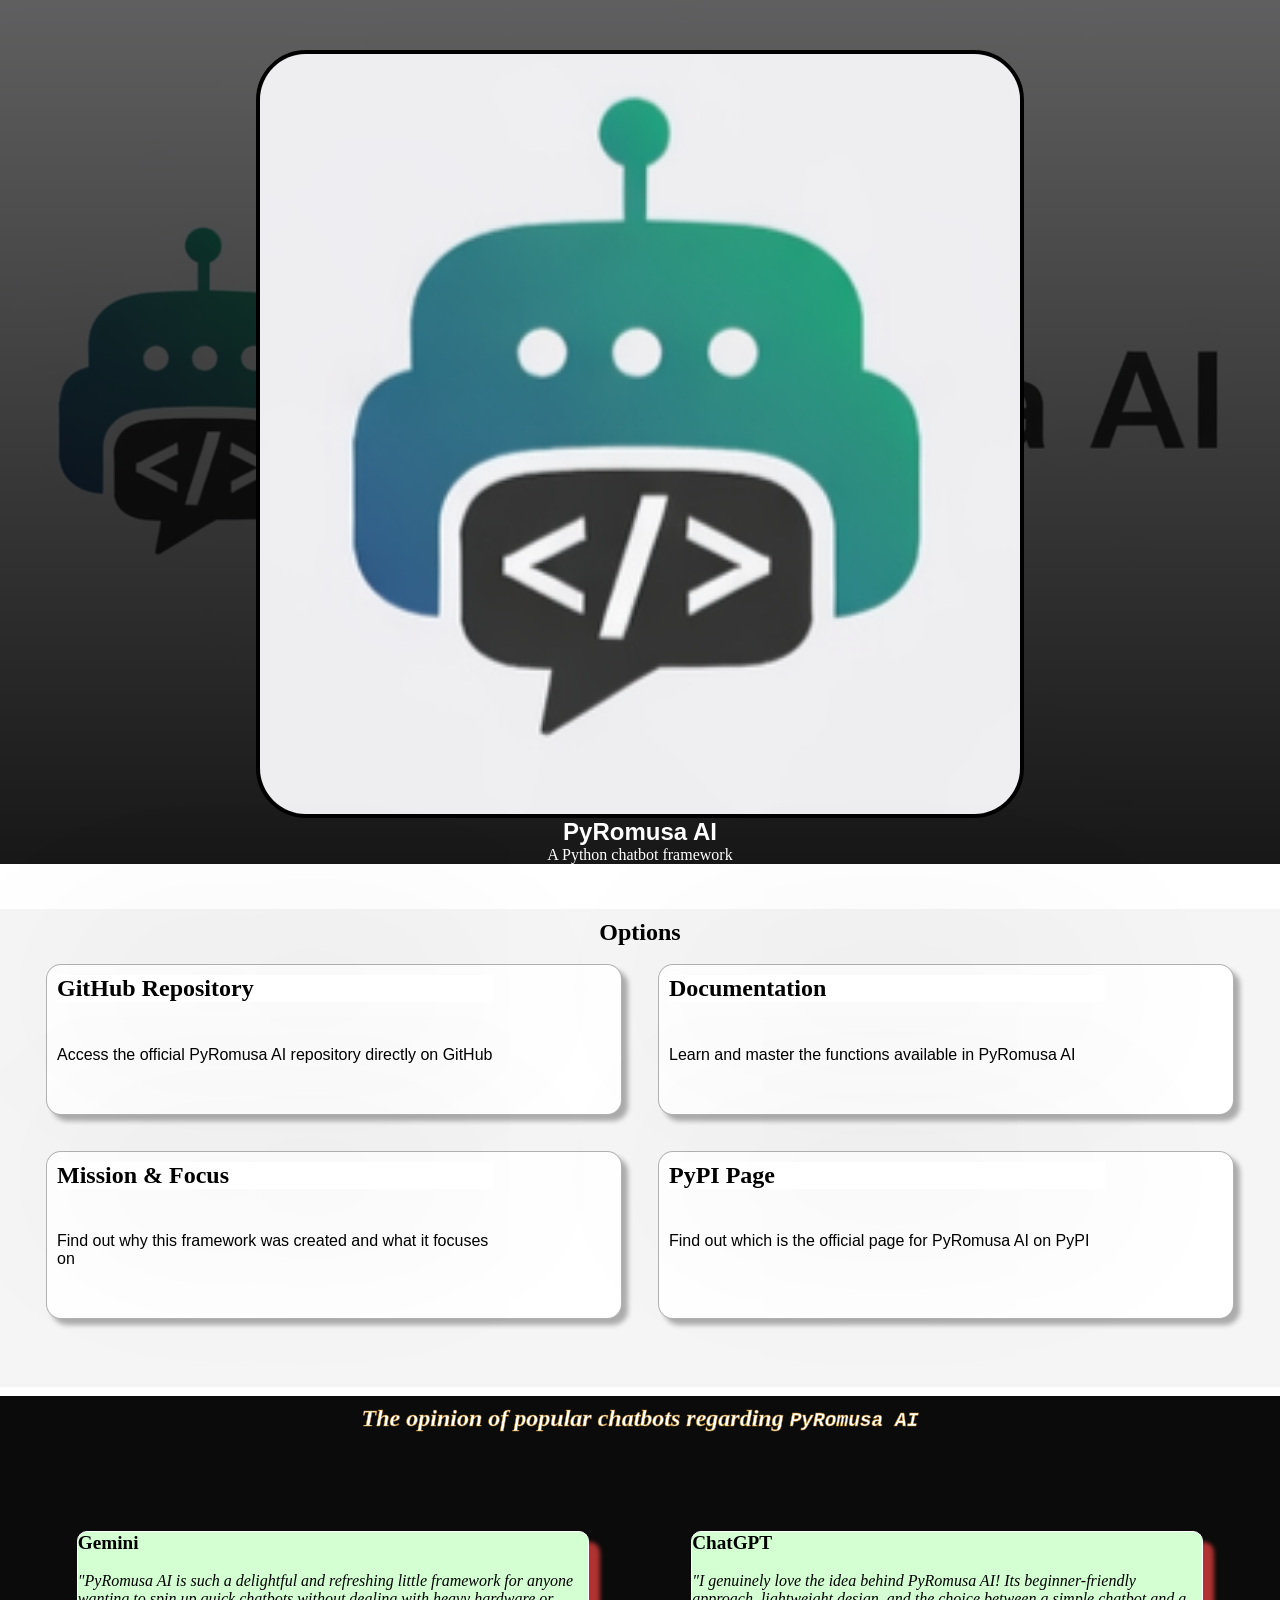
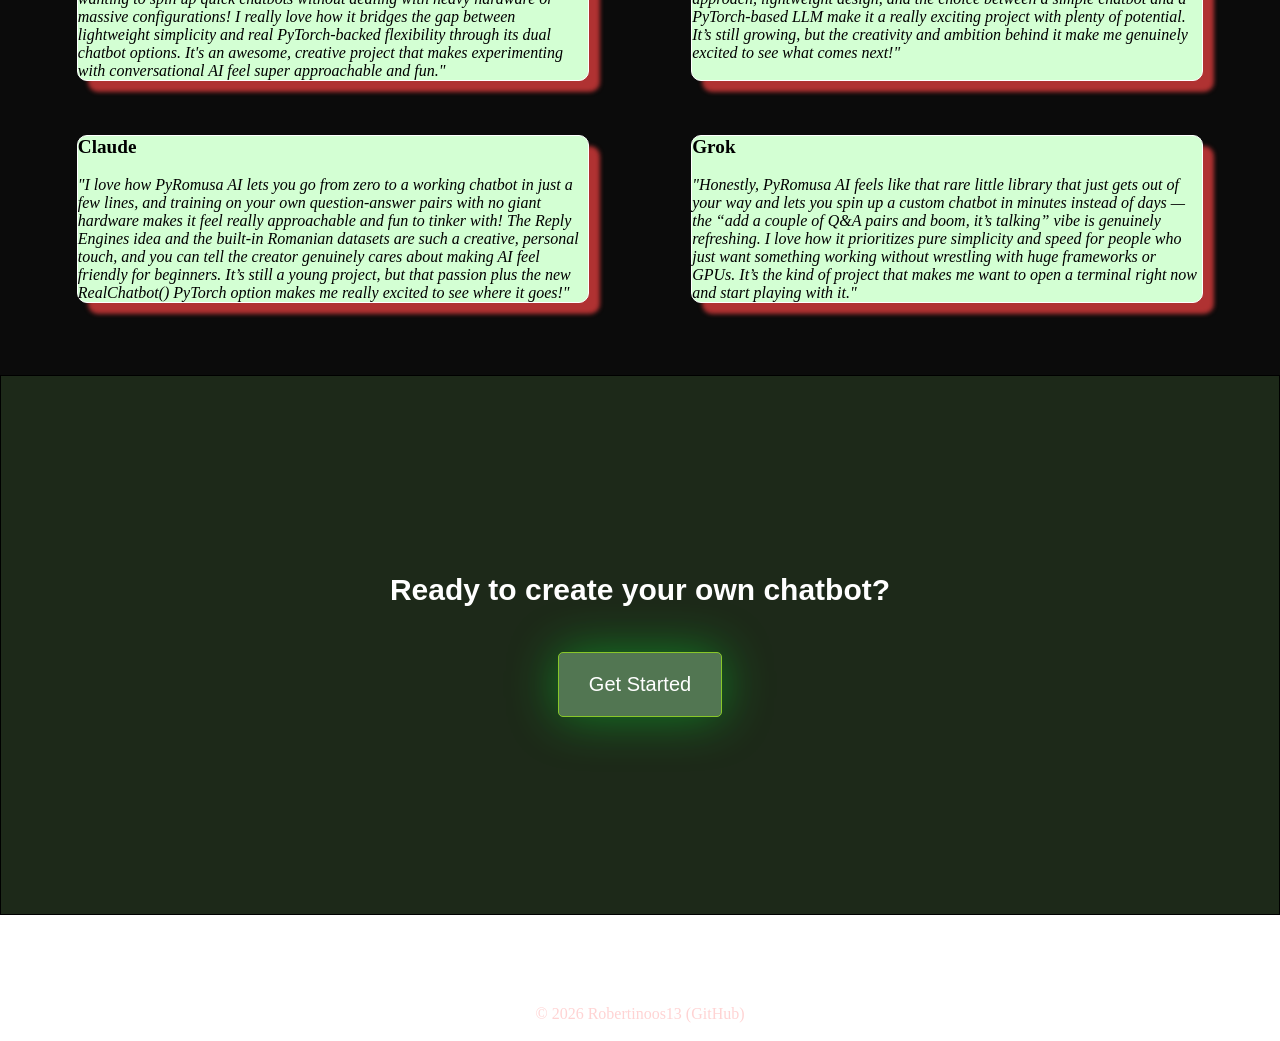
<file: index.html>
<!DOCTYPE HTML>

<html lang="en">
    <head>
        <meta charset="UTF-8">
        <meta name="viewport" content="width=device-width, initial-scale=1.0">
        <title>PyRomusa AI</title>
        <link rel="stylesheet" href="index.css">
        <link rel="icon" type="image/png" href="images/mini LOGO.png">
        <meta name="description" content="PyRomusa AI is a Python framework for creating an intelligent chatbot as quickly as possible, directly from your computer.">
    </head>

    <body> 

        <section class="welcome-stage">
            <div class="intro-container">
                <img src="images/mini LOGO.png">
                <h1 class="intro-h1"><b>PyRomusa AI</b></h1>
                <p class="intro-p">A Python chatbot framework</p>
            </div>
        </section>

        <section class="options-stage">
            <div class="options-container">
                <h2 class="options-main-h2">Options</h2>
                <div class="options-buttons">
                    <div class="options-button-group-1">
                        <a href="https://github.com/Robertinoos13/PyRomusa-AI-Library" class="options-button">
                            <h2>GitHub Repository</h2>
                            <p>Access the official PyRomusa AI repository directly on GitHub</p>
                        </a>    
                        <a href="documentation.html" class="options-button">
                            <h2>Documentation</h2>
                            <p>Learn and master the functions available in PyRomusa AI</p>
                        </a>
                    </div>
                    <div class="options-button-group-2">
                        <a href="mission_and_focus.html" class="options-button">
                            <h2>Mission & Focus</h2>
                            <p>Find out why this framework was created and what it focuses on</p>
                        </a>
                        <a href="https://pypi.org/project/pyromusa-ai/" class="options-button">
                            <h2>PyPI Page</h2>
                            <p>Find out which is the official page for PyRomusa AI on PyPI</p>
                        </a>
                    </div>    
                </div>
            </div>
        </section>

        <section class="opinions-of-ai-stage">
            <h2>The opinion of popular chatbots regarding <code>PyRomusa AI</code></h1>

            <div class="opinions-container-cards">
                <div class="opinions-cards-group-1">
                    <div class="opinion-card">
                        <h3>Gemini</h3>

                        <br>

                        <p>"PyRomusa AI is such a delightful and refreshing little framework for anyone wanting to spin up quick chatbots without dealing with heavy hardware or massive configurations! I really love how it bridges the gap between lightweight simplicity and real PyTorch-backed flexibility through its dual chatbot options. It's an awesome, creative project that makes experimenting with conversational AI feel super approachable and fun."</p>
                    </div>

                    <div class="opinion-card">
                        <h3>ChatGPT</h3>

                        <br>

                        <p>"I genuinely love the idea behind PyRomusa AI! Its beginner-friendly approach, lightweight design, and the choice between a simple chatbot and a PyTorch-based LLM make it a really exciting project with plenty of potential. It’s still growing, but the creativity and ambition behind it make me genuinely excited to see what comes next!"</p>
                    </div>
                </div>

                <div class="opinions-cards-group-2">
                    <div class="opinion-card">
                        <h3>Claude</h3>

                        <br>

                        <p>"I love how PyRomusa AI lets you go from zero to a working chatbot in just a few lines, and training on your own question-answer pairs with no giant hardware makes it feel really approachable and fun to tinker with! The Reply Engines idea and the built-in Romanian datasets are such a creative, personal touch, and you can tell the creator genuinely cares about making AI feel friendly for beginners. It’s still a young project, but that passion plus the new RealChatbot() PyTorch option makes me really excited to see where it goes!"</p>
                    </div>


                    <div class="opinion-card">
                        <h3>Grok</h3>

                        <br>

                        <p>"Honestly, PyRomusa AI feels like that rare little library that just gets out of your way and lets you spin up a custom chatbot in minutes instead of days — the “add a couple of Q&A pairs and boom, it’s talking” vibe is genuinely refreshing. I love how it prioritizes pure simplicity and speed for people who just want something working without wrestling with huge frameworks or GPUs. It’s the kind of project that makes me want to open a terminal right now and start playing with it."</p>
                    </div>
                </div>
            </div>
        </section>

        <section class="get-started-stage">
            <h1>Ready to create your own chatbot?</h1>
            <a href="https://github.com/Robertinoos13/PyRomusa-AI-Library/blob/main/tutorials/fix%20problems/GET%20STARTED%20WITH%20PyRomusa%20AI/README.md">
                <button class="get-started-button">Get Started</button>
            </a>
        </section>

        <footer>
            <p>&copy; 2026 Robertinoos13 (GitHub)</p>
        </footer>
    </body>
</html>
</file>
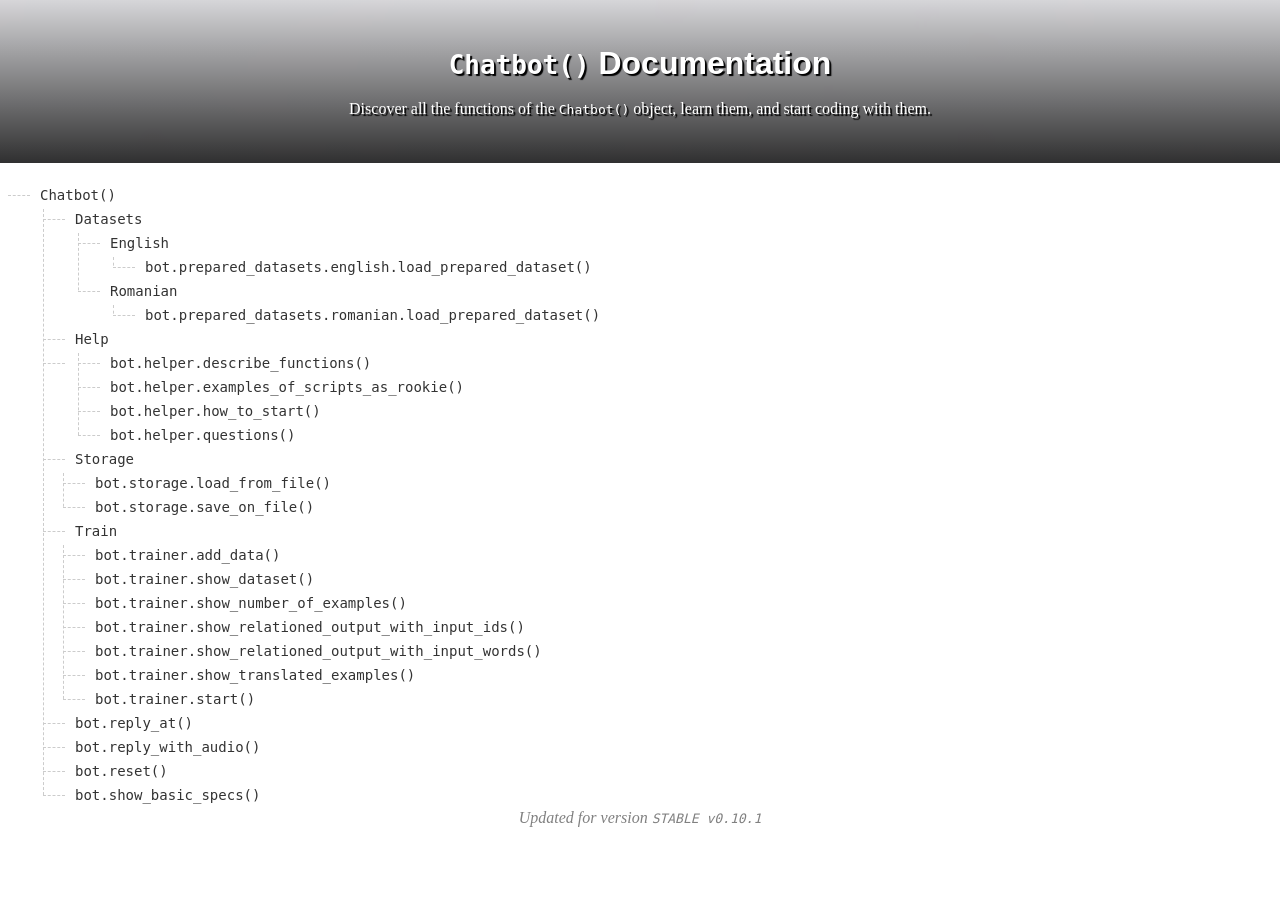
<file: Chatbot()_documentation.html>
<!DOCTYPE html>
<html>
    <head>
        <title>Chatbot() Documentation</title>

        <meta charset="UTF-8">
        <meta name="viewport" content="device-width, initial-scale=1.0">
        <link rel="stylesheet" href="Chatbot()_documentation.css">
    </head>

    <body>
        <header>
            <h1><code>Chatbot()</code> Documentation</h1>

            <br>

            <p>Discover all the functions of the <code>Chatbot()</code> object, learn them, and start coding with them.</p>
        </header>

        <br>
        
        <ul class="file-tree">
          <li>
            <a href="https://github.com/Robertinoos13/PyRomusa-AI-Library/blob/main/documentation/Chatbot()/README.md">Chatbot()</a>
            <ul>
              <li>
                <a href="https://github.com/Robertinoos13/PyRomusa-AI-Library/blob/main/documentation/Chatbot()/Datasets/README.md">Datasets</a>
                <ul>
                  <li>
                    <a href="https://github.com/Robertinoos13/PyRomusa-AI-Library/blob/main/documentation/Chatbot()/Datasets/English/README.md">English</a>
                    <ul>
                      <li><a href="https://github.com/Robertinoos13/PyRomusa-AI-Library/blob/main/documentation/Chatbot()/Datasets/English/load_prepared_dataset().md">bot.prepared_datasets.english.load_prepared_dataset()</a></li>
                    </ul>
                  </li>
                  <li>
                    <a href="https://github.com/Robertinoos13/PyRomusa-AI-Library/blob/main/documentation/Chatbot()/Datasets/Romanian/README.md">Romanian</a>
                    <ul>
                      <li><a href="https://github.com/Robertinoos13/PyRomusa-AI-Library/blob/main/documentation/Chatbot()/Datasets/Romanian/load_prepared_dataset().md">bot.prepared_datasets.romanian.load_prepared_dataset()</a></li>
                    </ul>
                  </li>
                </ul>
              </li>
              <li><a href="https://github.com/Robertinoos13/PyRomusa-AI-Library/blob/main/documentation/Chatbot()/Help/README.md">Help</a></li>
              <li>
                <ul>
                    <li><a href="https://github.com/Robertinoos13/PyRomusa-AI-Library/blob/main/documentation/Chatbot()/Help/describe_functions().md">bot.helper.describe_functions()</a></li>
                    <li><a href="https://github.com/Robertinoos13/PyRomusa-AI-Library/blob/main/documentation/Chatbot()/Help/examples_of_scripts_as_rookie().md">bot.helper.examples_of_scripts_as_rookie()</a></li>
                    <li><a href="https://github.com/Robertinoos13/PyRomusa-AI-Library/blob/main/documentation/Chatbot()/Help/how_to_start().md">bot.helper.how_to_start()</a></li>
                    <li><a href="https://github.com/Robertinoos13/PyRomusa-AI-Library/blob/main/documentation/Chatbot()/Help/questions().md">bot.helper.questions()</a></li>
                </ul>
              </li>
              <li><a href="https://github.com/Robertinoos13/PyRomusa-AI-Library/tree/main/documentation/Chatbot()/Storage">Storage</a></li>
                <ul>
                    <li><a href="https://github.com/Robertinoos13/PyRomusa-AI-Library/blob/main/documentation/Chatbot()/Storage/load_from_file().md">bot.storage.load_from_file()</a></li>
                    <li><a href="https://github.com/Robertinoos13/PyRomusa-AI-Library/blob/main/documentation/Chatbot()/Storage/save_on_file().md">bot.storage.save_on_file()</a></li>
                </ul>
              <li><a href="https://github.com/Robertinoos13/PyRomusa-AI-Library/blob/main/documentation/Chatbot()/Train/README.md">Train</a></li>
                <ul>
                    <li><a href="https://github.com/Robertinoos13/PyRomusa-AI-Library/blob/main/documentation/Chatbot()/Train/add_data().md">bot.trainer.add_data()</a></li>
                    <li><a href="https://github.com/Robertinoos13/PyRomusa-AI-Library/blob/main/documentation/Chatbot()/Train/show_dataset().md">bot.trainer.show_dataset()</a></li>
                    <li><a href="https://github.com/Robertinoos13/PyRomusa-AI-Library/blob/main/documentation/Chatbot()/Train/show_number_of_examples().md">bot.trainer.show_number_of_examples()</a></li>
                    <li><a href="https://github.com/Robertinoos13/PyRomusa-AI-Library/blob/main/documentation/Chatbot()/Train/show_relationed_output_with_input_ids().md">bot.trainer.show_relationed_output_with_input_ids()</a></li>
                    <li><a href="https://github.com/Robertinoos13/PyRomusa-AI-Library/blob/main/documentation/Chatbot()/Train/show_relationed_output_with_input_words().md">bot.trainer.show_relationed_output_with_input_words()</a></li>
                    <li><a href="https://github.com/Robertinoos13/PyRomusa-AI-Library/blob/main/documentation/Chatbot()/Train/show_translated_examples().md">bot.trainer.show_translated_examples()</a></li>
                    <li><a href="https://github.com/Robertinoos13/PyRomusa-AI-Library/blob/main/documentation/Chatbot()/Train/start().md">bot.trainer.start()</a></li>
                </ul>
              <li><a href="https://github.com/Robertinoos13/PyRomusa-AI-Library/blob/main/documentation/Chatbot()/reply_at().md">bot.reply_at()</a></li>
              <li><a href="https://github.com/Robertinoos13/PyRomusa-AI-Library/blob/main/documentation/Chatbot()/reply_with_audio().md">bot.reply_with_audio()</a></li>
              <li><a href="https://github.com/Robertinoos13/PyRomusa-AI-Library/blob/main/documentation/Chatbot()/reset().md">bot.reset()</a></li>
              <li><a href="https://github.com/Robertinoos13/PyRomusa-AI-Library/blob/main/documentation/Chatbot()/show_basic_specs().md">bot.show_basic_specs()</a></li>
            </ul>
          </li>
        </ul>

        <footer>
          <p>Updated for version <code>STABLE v0.10.1</code></p>
        </footer>
    </body>
</html>
</file>
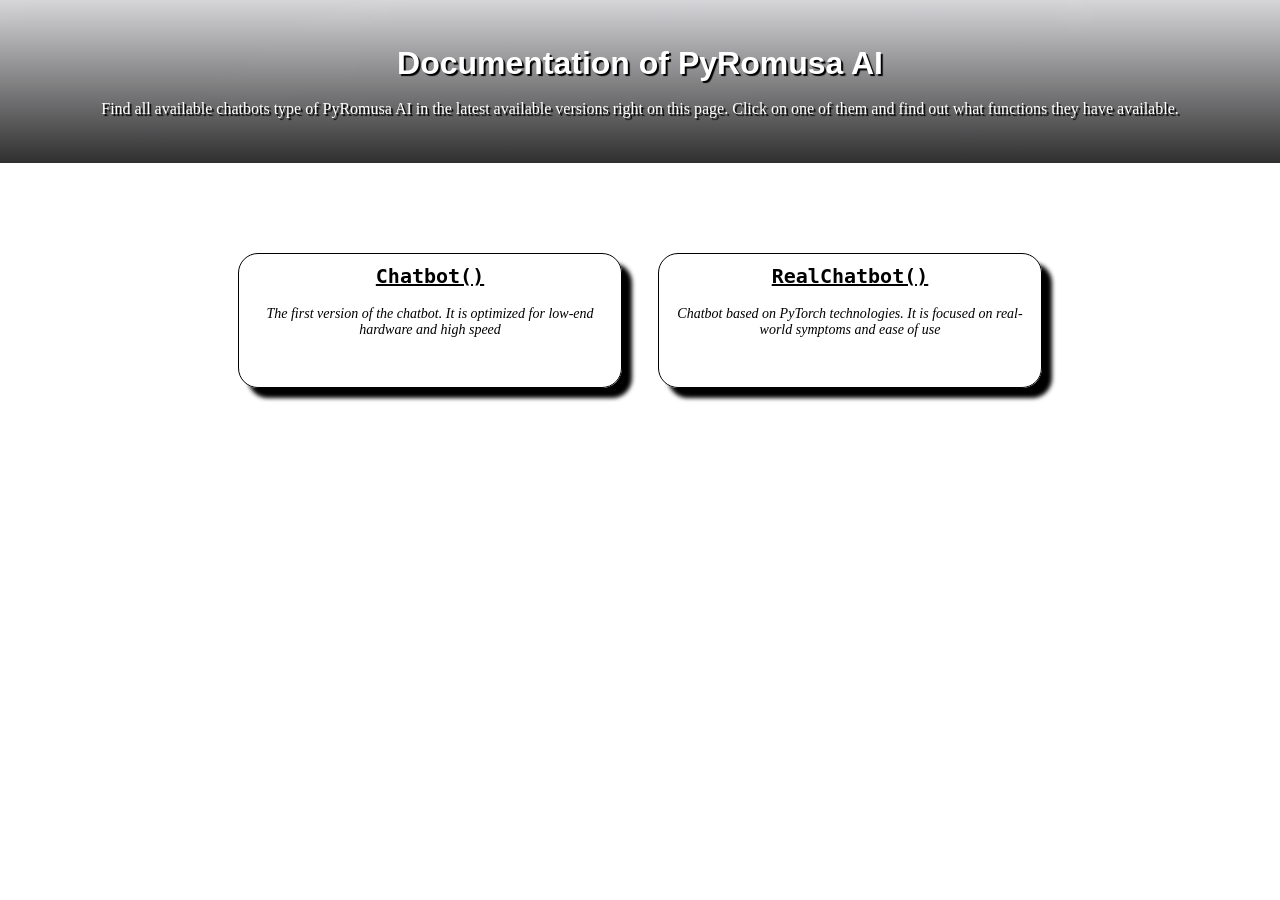
<file: documentation.html>
<!DOCTYPE HTML>

<html lang="en">
    <head>
        <meta charset="UTF-8">
        <meta name="viewport" content="device-width, initial-scale=1.0">
        <link rel="stylesheet" href="documentation.css">
        <title>Documentation of PyRomusa AI</title>
    </head>

    <body>
        <header>
            <h1>Documentation of PyRomusa AI</h1>

            <br>

            <p>Find all available chatbots type of PyRomusa AI in the latest available versions right on this page. Click on one of them and find out what functions they have available.</p>
        </header>  
        
        <section class="main-chatbots-type-section">
              
            <a href="Chatbot()_documentation.html">
                <h3><code><u>Chatbot()</u></code></h3>
                <br>
                <p>The first version of the chatbot. It is optimized for low-end hardware and high speed</p>
            </a>

            <br>

            <a href="RealChatbot()_documentation.html">
                <h3><code><u>RealChatbot()</u></code></h3>
                <br>
                <p>Chatbot based on PyTorch technologies. It is focused on real-world symptoms and ease of use</p>
            </a>
        </section>

    </body>
</html>
</file>
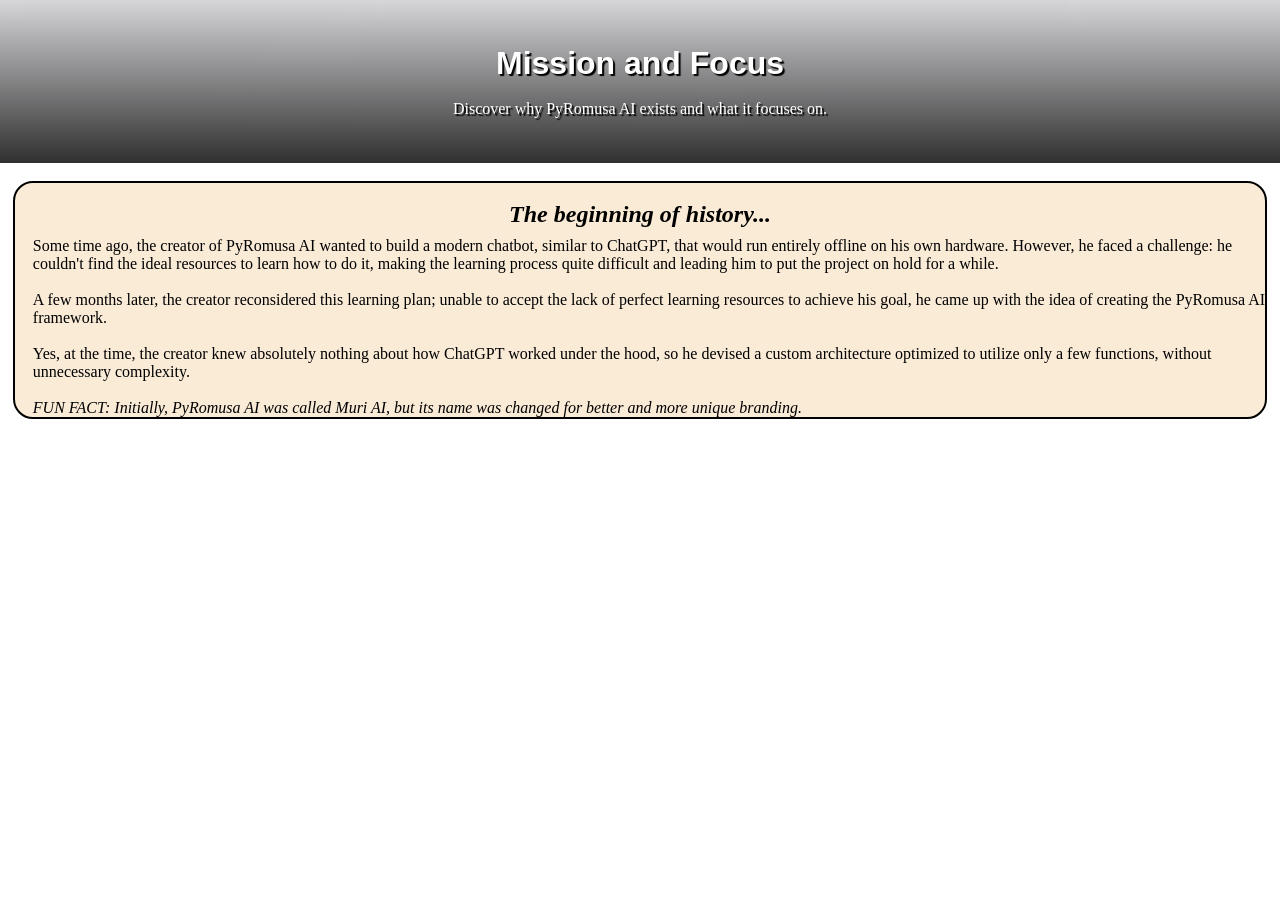
<file: mission_and_focus.html>
<!DOCTYPE html>
<html>
    <head>
        <meta charset="UTF-8">
        <meta name="viewport" content="width=device-width, initial-scale=1.0">
        <title>Mission & Focus of PyRomusa AI</title>
        <link rel="stylesheet" href="mission_and_focus.css">
    </head>

    <body>
        <header>
            <h1>Mission and Focus</h1>

            <br>

            <p>Discover why PyRomusa AI exists and what it focuses on.</p>
        </header>  

        <br>

        <section>
            <br>
            <h2>The beginning of history...</h2>

            <p>Some time ago, the creator of PyRomusa AI wanted to build a modern chatbot, similar to ChatGPT, that would run entirely offline on his own hardware. However, he faced a challenge: he couldn't find the ideal resources to learn how to do it, making the learning process quite difficult and leading him to put the project on hold for a while.</p>
            <br>
            <p>A few months later, the creator reconsidered this learning plan; unable to accept the lack of perfect learning resources to achieve his goal, he came up with the idea of ​​creating the PyRomusa AI framework.</p>
            <br>
            <p>Yes, at the time, the creator knew absolutely nothing about how ChatGPT worked under the hood, so he devised a custom architecture optimized to utilize only a few functions, without unnecessary complexity.</p>
            <br>
            <p><i>FUN FACT: Initially, PyRomusa AI was called Muri AI, but its name was changed for better and more unique branding.</i></p>
        </section>

        <br>

    </body>
</html>
</file>
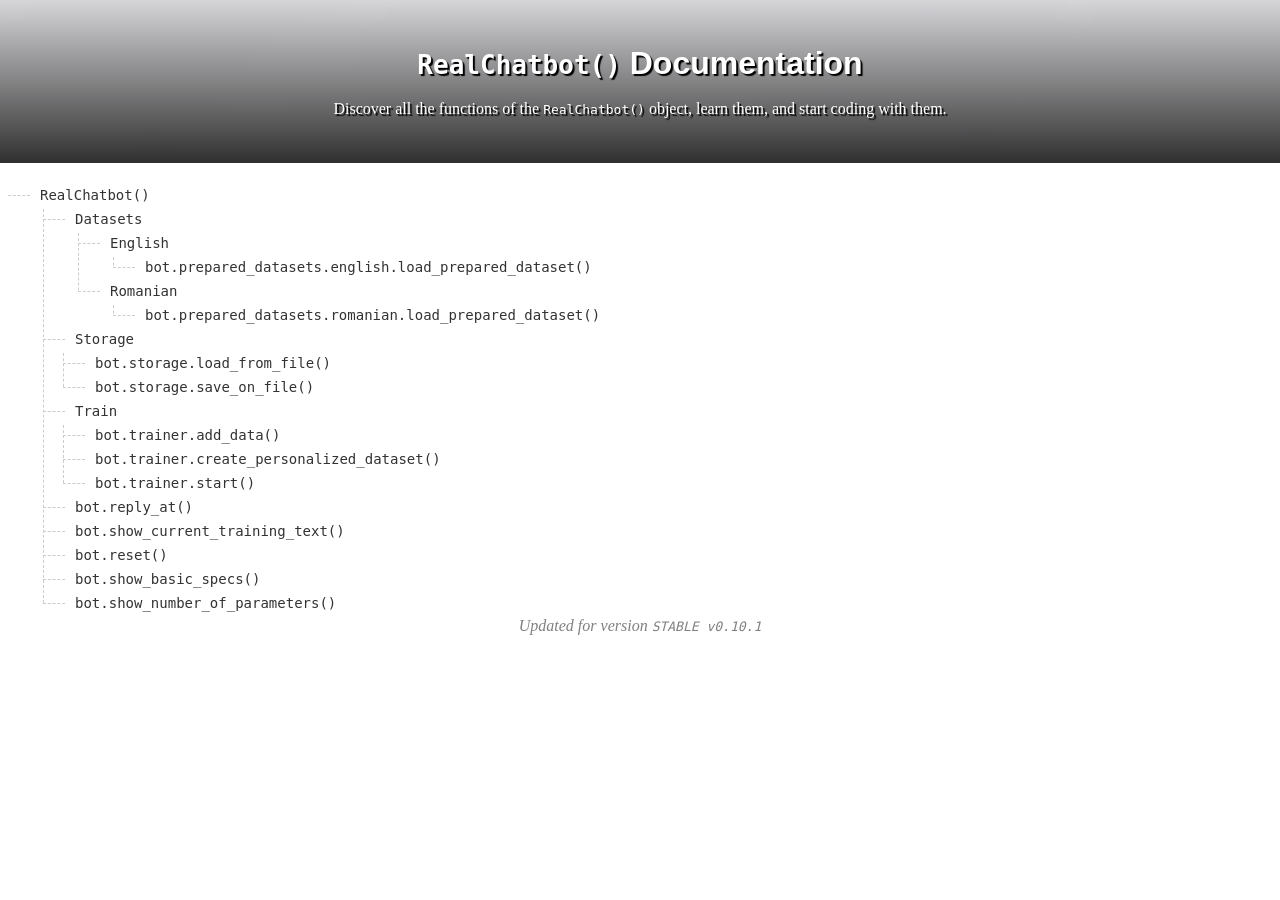
<file: RealChatbot()_documentation.html>
<!DOCTYPE html>
<html>
    <head>
        <title>Chatbot() Documentation</title>

        <meta charset="UTF-8">
        <meta name="viewport" content="device-width, initial-scale=1.0">
        <link rel="stylesheet" href="RealChatbot()_documentation.css">
    </head>

    <body>
        <header>
            <h1><code>RealChatbot()</code> Documentation</h1>

            <br>

            <p>Discover all the functions of the <code>RealChatbot()</code> object, learn them, and start coding with them.</p>
        </header>

        <br>
        
        <ul class="file-tree">
          <li>
            <a href="https://github.com/Robertinoos13/PyRomusa-AI-Library/blob/main/documentation/RealChatbot()/README.md">RealChatbot()</a>
            <ul>
              <li>
                <a href="https://github.com/Robertinoos13/PyRomusa-AI-Library/blob/main/documentation/RealChatbot()/Datasets/README.md">Datasets</a>
                <ul>
                  <li>
                    <a href="https://github.com/Robertinoos13/PyRomusa-AI-Library/blob/main/documentation/RealChatbot()/Datasets/English/README.md">English</a>
                    <ul>
                      <li><a href="https://github.com/Robertinoos13/PyRomusa-AI-Library/blob/main/documentation/RealChatbot()/Datasets/English/load_prepared_dataset().md">bot.prepared_datasets.english.load_prepared_dataset()</a></li>
                    </ul>
                  </li>
                  <li>
                    <a href="https://github.com/Robertinoos13/PyRomusa-AI-Library/blob/main/documentation/RealChatbot()/Datasets/Romanian/README.md">Romanian</a>
                    <ul>
                      <li><a href="https://github.com/Robertinoos13/PyRomusa-AI-Library/blob/main/documentation/RealChatbot()/Datasets/Romanian/load_prepared_dataset().md">bot.prepared_datasets.romanian.load_prepared_dataset()</a></li>
                    </ul>
                  </li>
                </ul>
              </li>
              <li><a href="https://github.com/Robertinoos13/PyRomusa-AI-Library/tree/main/documentation/RealChatbot()/Storage">Storage</a></li>
                <ul>
                    <li><a href="https://github.com/Robertinoos13/PyRomusa-AI-Library/blob/main/documentation/RealChatbot()/Storage/load_from_file().md">bot.storage.load_from_file()</a></li>
                    <li><a href="https://github.com/Robertinoos13/PyRomusa-AI-Library/blob/main/documentation/RealChatbot()/Storage/save_on_file().md">bot.storage.save_on_file()</a></li>
                </ul>
              <li><a href="https://github.com/Robertinoos13/PyRomusa-AI-Library/blob/main/documentation/RealChatbot()/Train/README.md">Train</a></li>
                <ul>
                    <li><a href="https://github.com/Robertinoos13/PyRomusa-AI-Library/blob/main/documentation/RealChatbot()/Train/add_data().md">bot.trainer.add_data()</a></li>
                    <li><a href="https://github.com/Robertinoos13/PyRomusa-AI-Library/blob/main/documentation/RealChatbot()/Train/create_personalized_dataset().md">bot.trainer.create_personalized_dataset()</a></li>
                    <li><a href="https://github.com/Robertinoos13/PyRomusa-AI-Library/blob/main/documentation/RealChatbot()/Train/start().md">bot.trainer.start()</a></li>
                </ul>
              <li><a href="https://github.com/Robertinoos13/PyRomusa-AI-Library/blob/main/documentation/RealChatbot()/reply_at().md">bot.reply_at()</a></li>
              <li><a href="https://github.com/Robertinoos13/PyRomusa-AI-Library/blob/main/documentation/RealChatbot()/show_current_training_text().md">bot.show_current_training_text()</a></li>
              <li><a href="https://github.com/Robertinoos13/PyRomusa-AI-Library/blob/main/documentation/RealChatbot()/reset().md">bot.reset()</a></li>
              <li><a href="https://github.com/Robertinoos13/PyRomusa-AI-Library/blob/main/documentation/RealChatbot()/show_basic_specs().md">bot.show_basic_specs()</a></li>
              <li><a href="https://github.com/Robertinoos13/PyRomusa-AI-Library/blob/main/documentation/RealChatbot()/show_number_of_parameters().md">bot.show_number_of_parameters()</a></li>
            </ul>
          </li>
        </ul>

        <footer>
          <p>Updated for version <code>STABLE v0.10.1</code></p>
        </footer>
    </body>
</html>
</file>
<file: index.css>
* {
    margin: 0;
    padding: 0;
    box-sizing: border-box;
}

body {
    width: 100%;
}

@keyframes StartedAnimationText{
    0% {color: rgba(0, 0, 0, 0.0); transform: translateY(-11%)}
    50% {color: rgba(0, 0, 0, 0.5); transform: translateY(11%)}
    100% {color: rgba(0, 0, 0, 1); transform: translateY(0%)}
}

h1{
    font-family: 'Arial';
}

.welcome-stage{
    background:
    linear-gradient(rgba(0,0,0,0.6), rgba(0,0,0,0.9)), url("images/LOGO.png");
    background-size: cover;
    background-repeat: no-repeat;
    justify-items: center;
    min-height: 340px;
}

.intro-container img{
    width: 60%;
    border-radius: 50px;
    margin-top: 50px;
    border: 4px solid black
}

.intro-container{
    justify-items: center;
    color: white;
    display: flex;
    flex-direction: column;
    text-align: center;
    align-items: center;
}

.options-stage{
    margin-top: 5vh;
    background-color: rgb(245,245,245);
    padding-bottom: 50px;
    padding-top: 10px;
}

.options-main-h2{
    text-align: center;
    animation-name: StartedAnimationText;
    animation-duration: 1s;
}

.options-button{
    background-color: white;
    border: 1px solid rgba(0,0,0,0.3);
    flex: 1 1;
    padding: 10px 10% 50px 10px;
    max-width: 45%;
    min-width: 35%;
    max-height: 10%;
    margin: 2vh;
    border-radius: 15px;
    transform: scale(1.0);
    box-shadow: 6px 6px 5px rgba(0,0,0,0.3);
    text-decoration: none;
    color: inherit;
    transition: 0.2s;
}

.options-button p{
    padding-top: 10%;
    font-family: sans-serif;
}

.options-button h2{
    font-family: cursive;
    box-shadow: 1px 1px 200px rgba(0,0,0,0.2)
}

.options-button:hover{
    transform: scale(1.1);
}

.options-button-group-1{
    display: flex;
    flex-direction: row;
    justify-content: center;
}

.options-button-group-2{
    display: flex;
    flex-direction: row;
    justify-content: center;
}

.opinions-of-ai-stage{
    margin-top: 1vh;
    background-color: rgb(11, 11, 11);
    color: rgb(0, 0, 0);
    padding-bottom: 8vh;
}

.opinions-of-ai-stage h2{
    text-align: center;
    color: white;
    -webkit-text-stroke: 0.5px rgb(188, 122, 0);
    font-style: italic;
    padding-top: 1vh;
    padding-bottom: 11vh;
}

.opinion-card{
    border: 1px solid white;
    background-color: rgb(211, 255, 211);
    border-radius: 10px;
    width: 40%;
    box-shadow: 11px 11px 4px rgb(176, 50, 50);
    transition: 0.55s;
}

.opinion-card:hover{
    transform: scale(1.1)
}

.opinion-card p{
    font-style: italic;
}

.opinion-card h3{
    font-size: larger;
    font-family: cursive;
}

.opinions-cards-group-1{
    display: flex;
    flex-direction: row;
    justify-content: center;
    padding-bottom: 6vh;
    gap: 8%;
}

.opinions-cards-group-2{
    display: flex;
    flex-direction: row;
    justify-content: center;
    gap: 8%;
}

.get-started-stage{
    background-color: rgba(5, 18, 0, 0.9);
    background-size: cover;
    display: flex;
    flex-direction: column;
    justify-content: center; /* horizontal */
    align-items: center;     /* vertical */
    height: 60vh;
    border: 1px solid black;
}

.get-started-stage h1{
    color: white;
    padding-bottom: 5vh;
    font-size: 30px;
    text-align: center;
}

.get-started-button{
    padding: 20px 30px 20px 30px;
    border-radius: 5px;
    font-size: 20px;
    color: white;
    background-color: rgb(82, 118, 82);
    border: 1px solid rgb(136, 199, 41);
    box-shadow: 0px 0px 50px rgba(0, 255, 55, 0.4);
    transition: 0.2s;
}

.get-started-button:hover{
    box-shadow: 0px 0px 50px rgba(0, 0, 0, 0.5);
    transform: scale(0.9);
}

footer{
    padding-top: 10vh;
    text-align: center;
    padding-bottom: 2vh;
}

footer p{
    color: rgba(255, 200, 200, 0.8);
}
</file>
<file: Chatbot()_documentation.css>
* {
    margin: 0;
    padding: 0;
    box-sizing: border-box;
}

body{
    width: 100%;
}

header{
    padding-top: 5vh;
    padding-bottom: 5vh;
    text-align: center;
    background: linear-gradient(rgba(0,0,0,0.1), rgba(0,0,0,0.8)), url("images/LOGO.png");
    background-size: cover;
}

header p{
    color: white;
    text-shadow: 2px 2px 1px rgba(0,0,0,1);
}

header h1{
    color: white;
    text-shadow: 2px 2px 1px rgba(0,0,0,1);
    font-family: "Arial";
}

/* Stiluri de bază pentru listă */
.file-tree, .file-tree ul {
  list-style-type: none;
  padding-left: 20px;
  margin: 0;
  position: relative;
  font-family: monospace, monospace;
  font-size: 14px;
}

/* Liniile verticale conectoare */
.file-tree ul::before {
  content: "";
  position: absolute;
  top: 0;
  bottom: 0;
  left: 8px;
  border-left: 1px dashed #ccc;
}

.file-tree li {
  position: relative;
  margin: 4px 0;
  padding-left: 15px;
}

/* Liniile orizontale către fiecare element */
.file-tree li::before {
  content: "";
  position: absolute;
  top: 10px;
  left: -12px;
  width: 22px;
  border-top: 1px dashed #ccc;
}

/* Ascunde linia verticală rămasă jos pentru ultimul copil */
.file-tree li:last-child::after {
  content: "";
  position: absolute;
  top: 11px;
  bottom: 0;
  left: -12px;
  width: 20px;
  background: white; /* Trebuie să se potrivească cu fundalul paginii */
}

/* Aspect legături și pictograme */
.file-tree a {
  text-decoration: none;
  color: #333;
  display: inline-block;
  padding: 2px 5px;
  border-radius: 3px;
}

.file-tree a:hover {
  background-color: #e8f4ff;
  color: #0066cc;
}

footer p{
  text-align: center;
  justify-content: end;
  color: gray;
  font-style: italic;
}
</file>
<file: documentation.css>
* {
    margin: 0;
    padding: 0;
    box-sizing: border-box;
}

body{
    width: 100%;
}

header{
    padding-top: 5vh;
    padding-bottom: 5vh;
    text-align: center;
    background: linear-gradient(rgba(0,0,0,0.1), rgba(0,0,0,0.8)), url("images/LOGO.png");
    background-size: cover;
}

header p{
    color: white;
    text-shadow: 2px 2px 1px rgba(0,0,0,1);
}

header h1{
    color: white;
    text-shadow: 2px 2px 1px rgba(0,0,0,1);
    font-family: "Arial";
}

.main-chatbots-type-section{
    padding-top: 10vh;
    display: flex;
    flex-direction: row;
    gap: 2vh;
    justify-content: center;
}

.main-chatbots-type-section a{
    padding: 10px;
    max-width: 30%;
    min-width: 22%;
    min-height: 15vh;
    border: 1px solid black;
    color: black;
    text-decoration: none;
    text-align: center;
    border-radius: 20px;
    box-shadow: 10px 10px 4px black;
    transition: 0.2s;
}

.main-chatbots-type-section a:hover{
    transform: scale(0.9)
}

.main-chatbots-type-section a p{
    font-size: 14px;
    word-wrap: break-word;
    font-style: italic;
}

.main-chatbots-type-section a h3{
    font-size: 20px;
}
</file>
<file: mission_and_focus.css>
* {
    margin: 0;
    padding: 0;
    box-sizing: border-box;
}




/*--- Cod full pentru header ---*/

header{
    padding-top: 5vh;
    padding-bottom: 5vh; 
    text-align: center;
    background: linear-gradient(rgba(0,0,0,0.1), rgba(0,0,0,0.8)), url("images/LOGO.png");
    background-size: cover;
}

header p{
    color: white;
    text-shadow: 2px 2px 1px rgba(0,0,0,1);
}

header h1{
    color: white;
    text-shadow: 2px 2px 1px rgba(0,0,0,1);
    font-family: "Arial";
}

/* --------------------------- */

section h2{
    font-style: italic;
    padding-bottom: 1vh;
    text-align: center;
}

section p{
    padding-left: 2vh;
}

section{
    border: 2px solid black;
    border-radius: 20px;
    background-color: antiquewhite;
    margin-left: 1%;
    margin-right: 1%;
}
</file>
<file: RealChatbot()_documentation.css>
* {
    margin: 0;
    padding: 0;
    box-sizing: border-box;
}

body{
    width: 100%;
}

header{
    padding-top: 5vh;
    padding-bottom: 5vh;
    text-align: center;
    background: linear-gradient(rgba(0,0,0,0.1), rgba(0,0,0,0.8)), url("images/LOGO.png");
    background-size: cover;
}

header p{
    color: white;
    text-shadow: 2px 2px 1px rgba(0,0,0,1);
}

header h1{
    color: white;
    text-shadow: 2px 2px 1px rgba(0,0,0,1);
    font-family: "Arial";
}

/* Stiluri de bază pentru listă */
.file-tree, .file-tree ul {
  list-style-type: none;
  padding-left: 20px;
  margin: 0;
  position: relative;
  font-family: monospace, monospace;
  font-size: 14px;
}

/* Liniile verticale conectoare */
.file-tree ul::before {
  content: "";
  position: absolute;
  top: 0;
  bottom: 0;
  left: 8px;
  border-left: 1px dashed #ccc;
}

.file-tree li {
  position: relative;
  margin: 4px 0;
  padding-left: 15px;
}

/* Liniile orizontale către fiecare element */
.file-tree li::before {
  content: "";
  position: absolute;
  top: 10px;
  left: -12px;
  width: 22px;
  border-top: 1px dashed #ccc;
}

/* Ascunde linia verticală rămasă jos pentru ultimul copil */
.file-tree li:last-child::after {
  content: "";
  position: absolute;
  top: 11px;
  bottom: 0;
  left: -12px;
  width: 20px;
  background: white; /* Trebuie să se potrivească cu fundalul paginii */
}

/* Aspect legături și pictograme */
.file-tree a {
  text-decoration: none;
  color: #333;
  display: inline-block;
  padding: 2px 5px;
  border-radius: 3px;
}

.file-tree a:hover {
  background-color: #e8f4ff;
  color: #0066cc;
}

footer p{
  text-align: center;
  justify-content: end;
  color: gray;
  font-style: italic;
}
</file>
